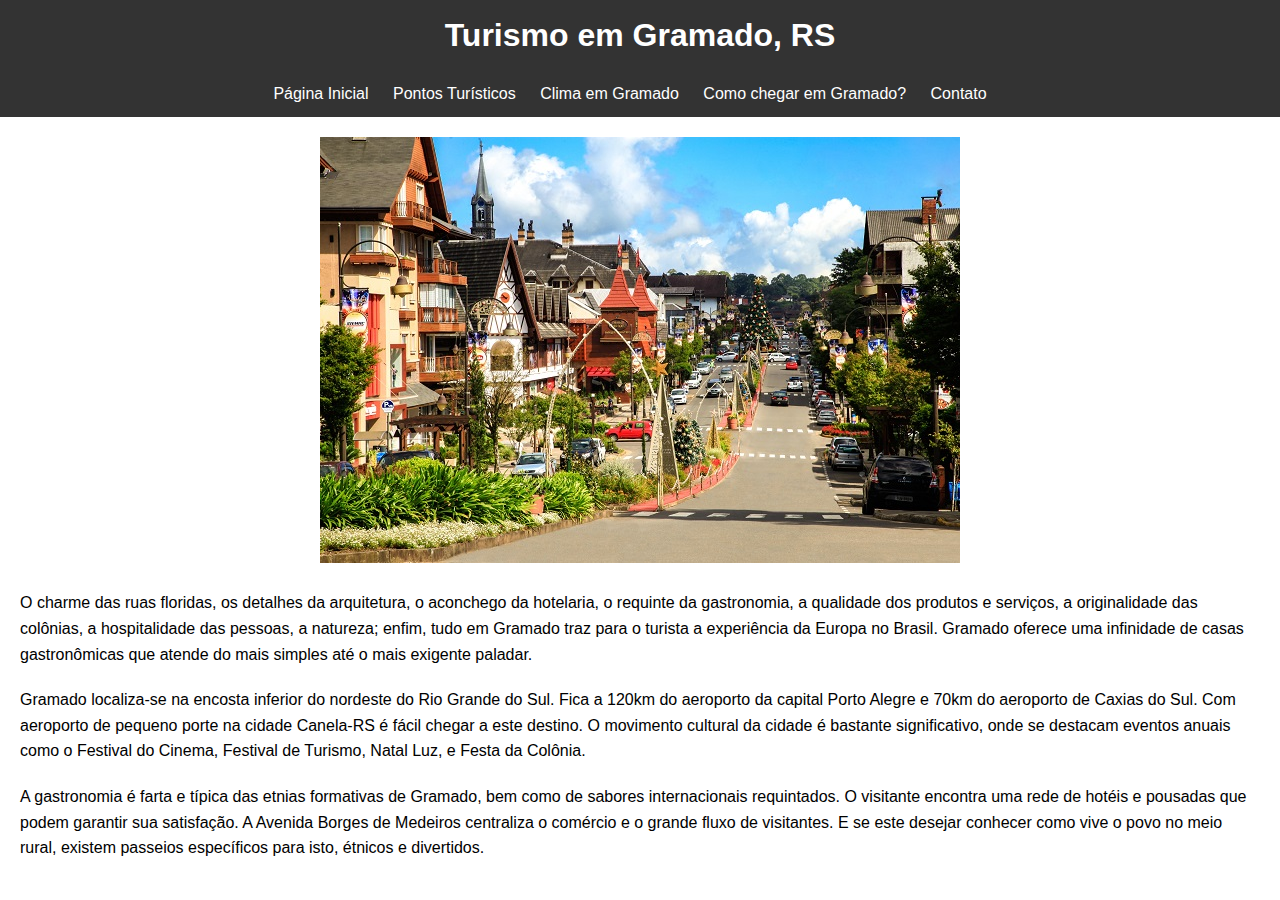
<file: index.html>
<!DOCTYPE html>

<html>
  <head>
    <meta charset="utf-8" />
    
    <link rel="stylesheet" type="text/css" href="estilo.css" />

    <title>Gramado</title>

  </head>
  <body>
    <header>
      <h1>Turismo em Gramado, RS</h1>
    </header>

    <nav class="menu">
      <ul>
        <li><a href="index.html"> Página Inicial </a></li>
        <li><a href="pturistico.html"> Pontos Turísticos </a></li>
        <li><a href="clima.html"> Clima em Gramado </a></li>
        <li><a href="chegar.html"> Como chegar em Gramado? </a></li>
        <li><a href="contato.html"> Contato </a></li>
      </ul>
    </nav>
    <figure>
      <img src="gramado.jpg" />
    </figure>
    <p>
      O charme das ruas floridas, os detalhes da arquitetura, o aconchego da
      hotelaria, o requinte da gastronomia, a qualidade dos produtos e serviços,
      a originalidade das colônias, a hospitalidade das pessoas, a natureza;
      enfim, tudo em Gramado traz para o turista a experiência da Europa no
      Brasil. Gramado oferece uma infinidade de casas gastronômicas que atende
      do mais simples até o mais exigente paladar.
    </p>

    <p>
      Gramado localiza-se na encosta inferior do nordeste do Rio Grande do Sul.
      Fica a 120km do aeroporto da capital Porto Alegre e 70km do aeroporto de
      Caxias do Sul. Com aeroporto de pequeno porte na cidade Canela-RS é fácil
      chegar a este destino. O movimento cultural da cidade é bastante
      significativo, onde se destacam eventos anuais como o Festival do Cinema,
      Festival de Turismo, Natal Luz, e Festa da Colônia.
    </p>

    <p>
      A gastronomia é farta e típica das etnias formativas de Gramado, bem como
      de sabores internacionais requintados. O visitante encontra uma rede de
      hotéis e pousadas que podem garantir sua satisfação. A Avenida Borges de
      Medeiros centraliza o comércio e o grande fluxo de visitantes. E se este
      desejar conhecer como vive o povo no meio rural, existem passeios
      específicos para isto, étnicos e divertidos.
    </p>
  </body>
</html>
</file>
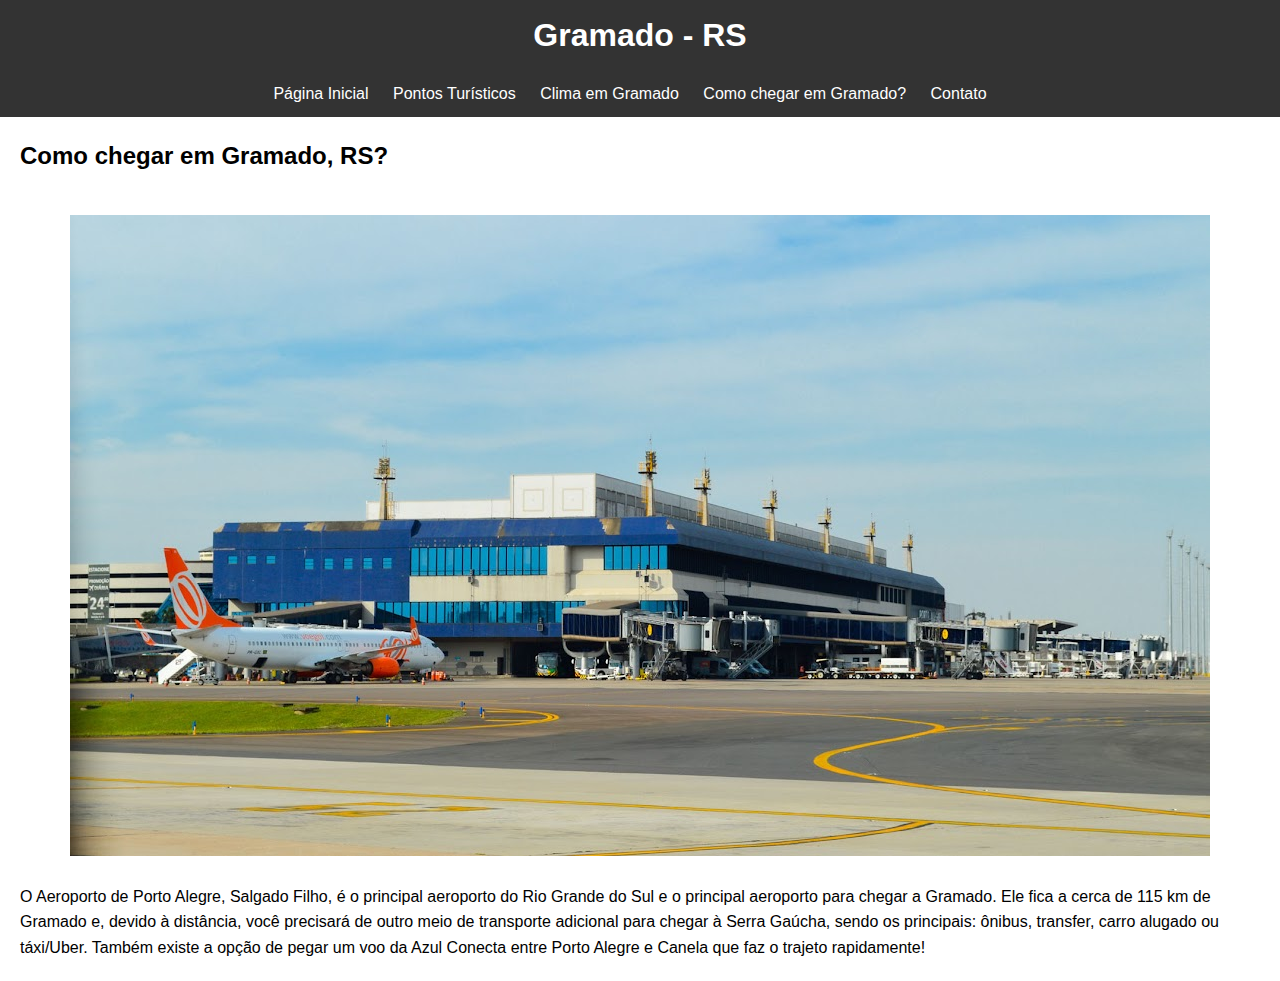
<file: chegar.html>
<!DOCTYPE html>
<html>
  <head>
    <meta charset="utf-8" />
    <link rel="stylesheet" type="text/css" href="estilo.css" />
    <title>Atividade Jeferson W. G. Vargas</title>
  </head>
  <body>
    <header>
      <h1>Gramado - RS</h1>
    </header>
    
    <nav>
      <ul>
        <li><a href="index.html"> Página Inicial </a></li>
        <li><a href="pturistico.html"> Pontos Turísticos </a></li>
        <li><a href="clima.html"> Clima em Gramado </a></li>
        <li><a href="chegar.html"> Como chegar em Gramado? </a></li>
        <li><a href="contato.html"> Contato </a></li>
      </ul>
    </nav>

    <h2>Como chegar em Gramado, RS?</h2>

    <figure>
      <img src="aeroo.jpg" alt="Imagem do Aeroporto de Porto Alegre com um avião à esquerda."/>
    </figure>
    <div>
      <p>
      O Aeroporto de Porto Alegre, Salgado Filho, é o principal aeroporto do Rio
      Grande do Sul e o principal aeroporto para chegar a Gramado. Ele fica a
      cerca de 115 km de Gramado e, devido à distância, você precisará de outro
      meio de transporte adicional para chegar à Serra Gaúcha, sendo os
      principais: ônibus, transfer, carro alugado ou táxi/Uber. Também existe a
      opção de pegar um voo da Azul Conecta entre Porto Alegre e Canela que faz
      o trajeto rapidamente!
    </p>
    </div>
    
  </body>
</html>
</file>
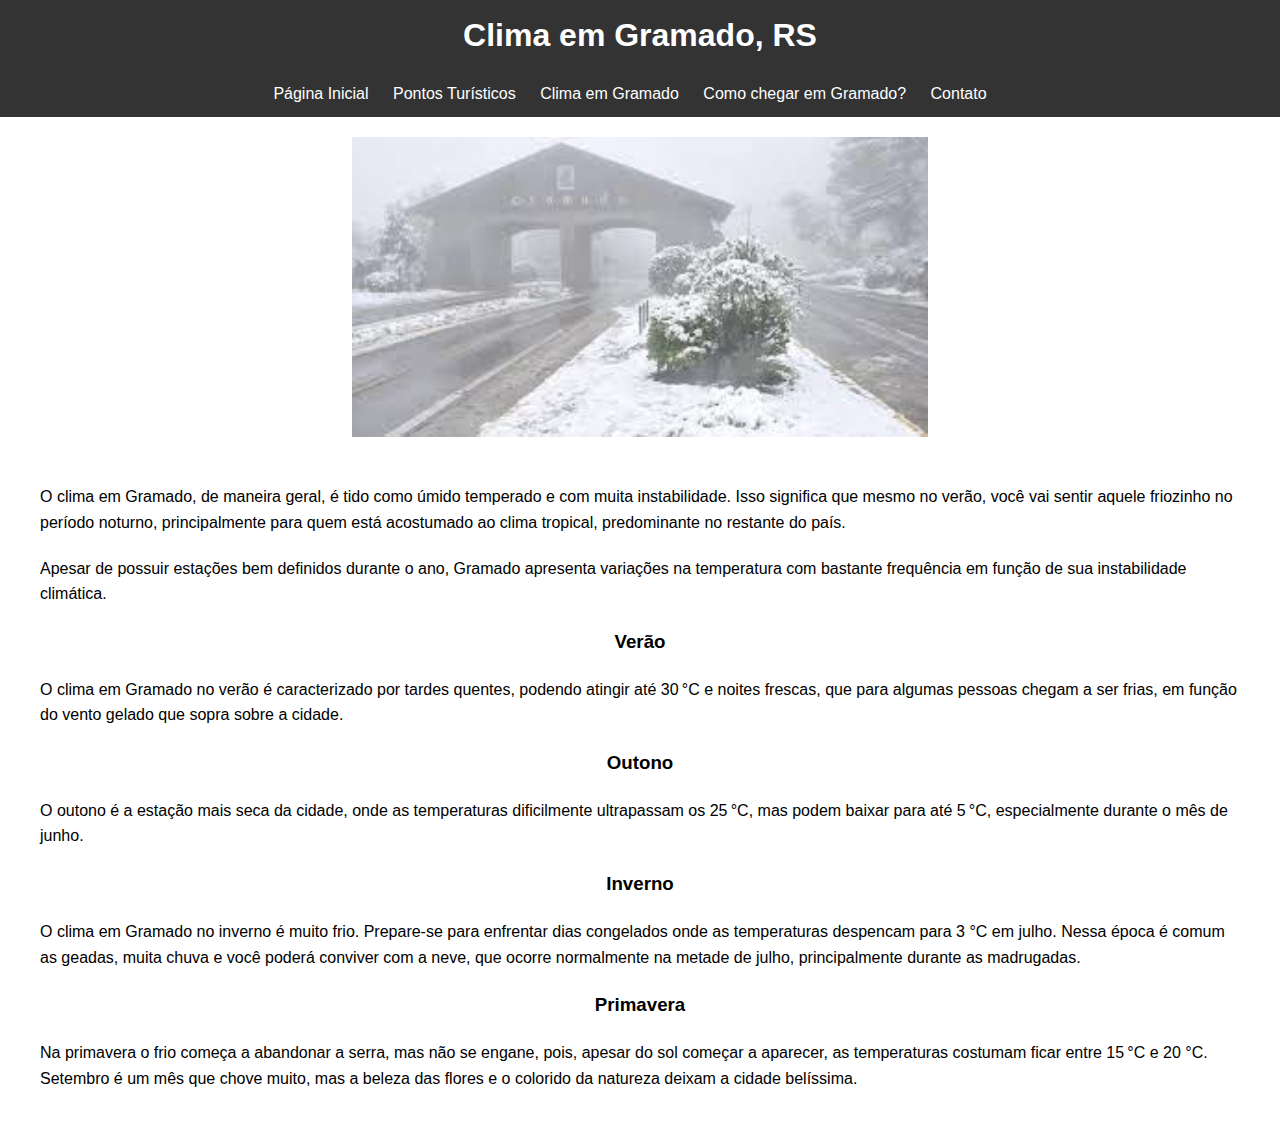
<file: clima.html>
<!DOCTYPE html>
<html>
  <head>
    <meta charset="utf-8" />
    <link rel="stylesheet" type="text/css" href="estilo.css" />
    <title>Atividade Jeferson W. G. Vargas</title>
  </head>
  <body>
    <header>
      <h1>Clima em Gramado, RS</h1>
    </header>
    <nav>
      <ul>
        <li><a href="index.html"> Página Inicial </a></li>
        <li><a href="pturistico.html"> Pontos Turísticos </a></li>
        <li><a href="clima.html"> Clima em Gramado </a></li>
        <li><a href="chegar.html"> Como chegar em Gramado? </a></li>
        <li><a href="contato.html"> Contato </a></li>
      </ul>
    </nav>

    <figure>
      <img src="climaa.jpg" alt="figura" height="300" />
    </figure>

   <div class="paragrafo">
    <p>
      O clima em Gramado, de maneira geral, é tido como úmido temperado e com
      muita instabilidade. Isso significa que mesmo no verão, você vai sentir
      aquele friozinho no período noturno, principalmente para quem está
      acostumado ao clima tropical, predominante no restante do país.
    </p>

    <p>
      Apesar de possuir estações bem definidos durante o ano, Gramado apresenta
      variações na temperatura com bastante frequência em função de sua
      instabilidade climática.
    </p>

    <h3>Verão</h3>
    <p>
      O clima em Gramado no verão é caracterizado por tardes quentes, podendo
      atingir até 30 °C e noites frescas, que para algumas pessoas chegam a ser
      frias, em função do vento gelado que sopra sobre a cidade.
    </p>

    <h3>Outono</h3>

    <p>
      O outono é a estação mais seca da cidade, onde as temperaturas
      dificilmente ultrapassam os 25 °C, mas podem baixar para até 5 °C,
      especialmente durante o mês de junho.
    </p>

    <h3>Inverno</h3>

    <p>
      O clima em Gramado no inverno é muito frio. Prepare-se para enfrentar dias
      congelados onde as temperaturas despencam para 3 °C em julho. Nessa época
      é comum as geadas, muita chuva e você poderá conviver com a neve, que
      ocorre normalmente na metade de julho, principalmente durante as
      madrugadas.
    </p>

    <h3>Primavera</h3>

    <p>
      Na primavera o frio começa a abandonar a serra, mas não se engane, pois,
      apesar do sol começar a aparecer, as temperaturas costumam ficar entre
      15 °C e 20 °C. Setembro é um mês que chove muito, mas a beleza das flores
      e o colorido da natureza deixam a cidade belíssima.
    </p>
</div>
  </body>
</html>
</file>
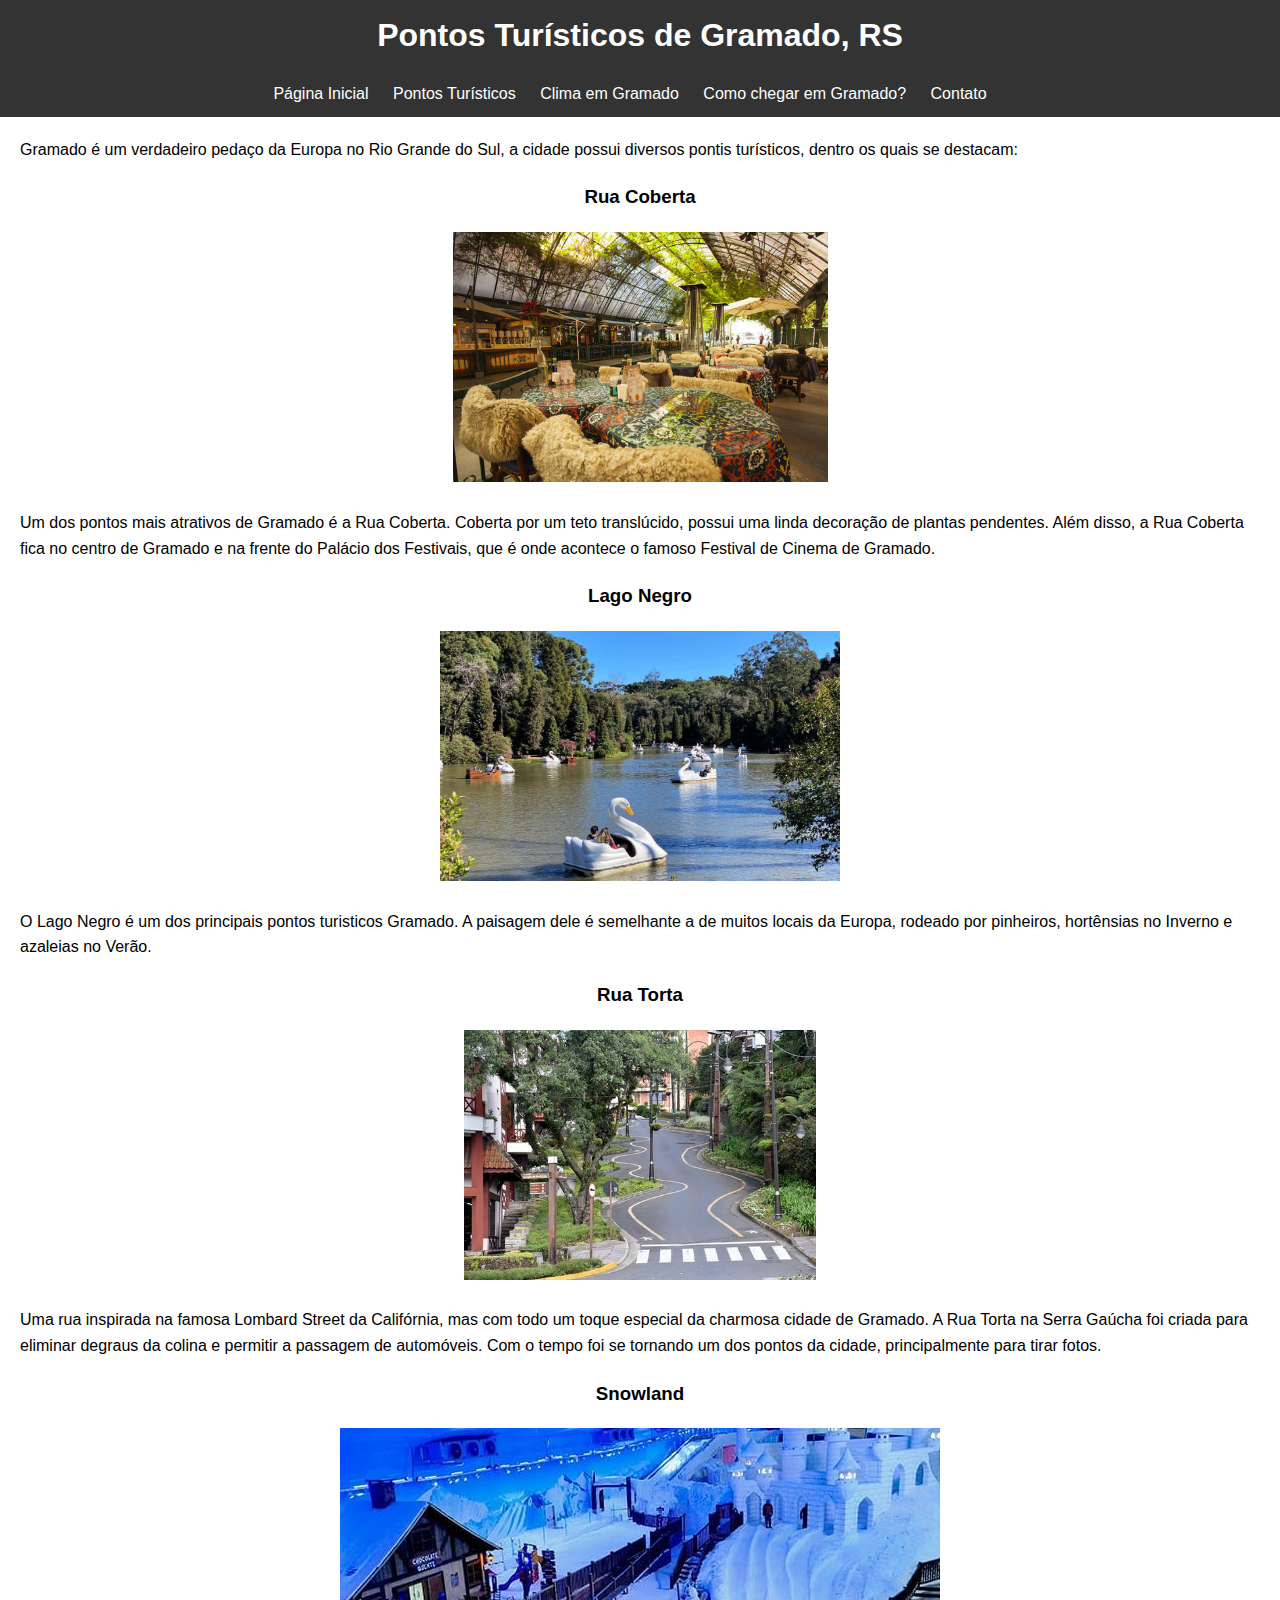
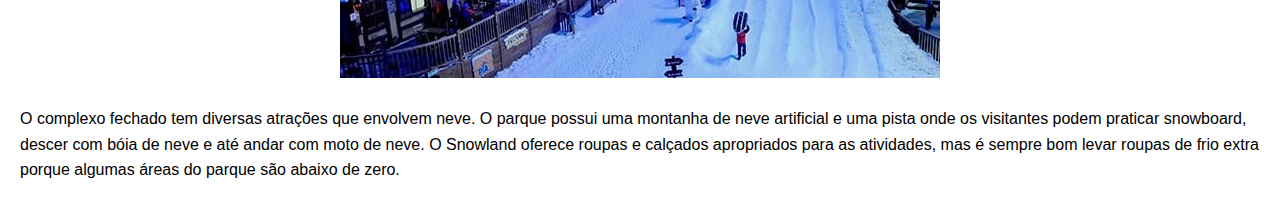
<file: pturistico.html>
<!DOCTYPE html>
<html>
  <head>
    <meta charset="utf-8" />
    <link rel="stylesheet" type="text/css" href="estilo.css" />
    <title>Atividade Jeferson W. G. Vargas</title>
  </head>
  <body>
    <header>
      <h1>Pontos Turísticos de Gramado, RS</h1>
    </header>
    <nav>
      <ul>
        <li><a href="index.html"> Página Inicial </a></li>
        <li><a href="pturistico.html"> Pontos Turísticos </a></li>
        <li><a href="clima.html"> Clima em Gramado </a></li>
        <li><a href="chegar.html"> Como chegar em Gramado? </a></li>
        <li><a href="contato.html"> Contato </a></li>
      </ul>
    </nav>

    <p id="descricao">
      Gramado é um verdadeiro pedaço da Europa no Rio Grande do Sul, a cidade
      possui diversos pontis turísticos, dentro os quais se destacam:
    </p>

    <h3>Rua Coberta</h3>

    <figure>
      <img src="rua.jpg" alt="figura" height="250" />
    </figure>

    <p>
      Um dos pontos mais atrativos de Gramado é a Rua Coberta. Coberta por um
      teto translúcido, possui uma linda decoração de plantas pendentes. Além
      disso, a Rua Coberta fica no centro de Gramado e na frente do Palácio dos
      Festivais, que é onde acontece o famoso Festival de Cinema de Gramado.
    </p>

    <h3>Lago Negro</h3>

    <figure>
      <img src="lago.jpeg" alt="figura" height="250" />
    </figure>

    <p>
      O Lago Negro é um dos principais pontos turisticos Gramado. A paisagem
      dele é semelhante a de muitos locais da Europa, rodeado por pinheiros,
      hortênsias no Inverno e azaleias no Verão.
    </p>

    <h3>Rua Torta</h3>

    <figure>
      <img src="ruatorta.jpg" alt="figura" height="250" />
    </figure>

    <p>
      Uma rua inspirada na famosa Lombard Street da Califórnia, mas com todo um
      toque especial da charmosa cidade de Gramado. A Rua Torta na Serra Gaúcha
      foi criada para eliminar degraus da colina e permitir a passagem de
      automóveis. Com o tempo foi se tornando um dos pontos da cidade,
      principalmente para tirar fotos.
    </p>

    <h3>Snowland</h3>

    <figure>
      <img src="snowland.jpg" alt="figura" height="250" />
    </figure>

    <p>
      O complexo fechado tem diversas atrações que envolvem neve. O parque
      possui uma montanha de neve artificial e uma pista onde os visitantes
      podem praticar snowboard, descer com bóia de neve e até andar com moto de
      neve. O Snowland oferece roupas e calçados apropriados para as atividades,
      mas é sempre bom levar roupas de frio extra porque algumas áreas do parque
      são abaixo de zero.
    </p>
  </body>
</html>
</file>
<file: estilo.css>
body {
    font-family: Arial, sans-serif;
    margin: 0;
    padding: 0;
}

header {
    text-align: center;
    background-color: #f2f2f2;
    padding: 20px 0;
}

* {
    margin: 0;
    padding: 0;
    box-sizing: border-box;
}

body {
    font-family: Arial, sans-serif;
    line-height: 1.6;
}

header {
    background: #333;
    color: #fff;
    text-align: center;
    padding: 10px 0;
}

nav ul {
    list-style: none;
    background: #333;
    text-align: center;
}

nav ul li {
    display: inline;
    margin-right: 20px;
}

nav ul li a {
    color: #fff;
    text-decoration: none;
}

fieldset {
    width: 50%;
    margin: 0 auto;
    margin-top: 20px;
    padding: 20px;
}

label {
    display: block;
    margin-bottom: 5px;
}

input[type="text"],
input[type="tel"],
input[type="email"],
select,
textarea {
    width: 100%;
    padding: 8px;
    margin-bottom: 10px;
}

button[type="submit"],
button[type="reset"] {
    display: block;
    width: 100%;
    padding: 10px;
    background: #333;
    color: #fff;
    border: none;
    cursor: pointer;
    margin-top: 10px;
}

button[type="submit"]:hover,
button[type="reset"]:hover {
    background: #555;
}

nav {
    background-color: #333;
    color: #fff;
    text-align: center;
    padding: 10px
}

nav li :hover{
    color: #8a8383;
}

nav ul {
    list-style-type: none;
    padding: 0;
}

nav ul li {
    display: inline;
    margin-right: 20px;
}

nav ul li a {
    text-decoration: none;
    color: #fff;
}

figure {
    text-align: center;
    margin-top: 20px;
}

p {
    margin: 20px;
    line-height: 1.6;
}

.paragrafo{
    padding: 20px;
}

h2{
    padding: 20px;
}

h3{
    text-align: center;
}
</file>
